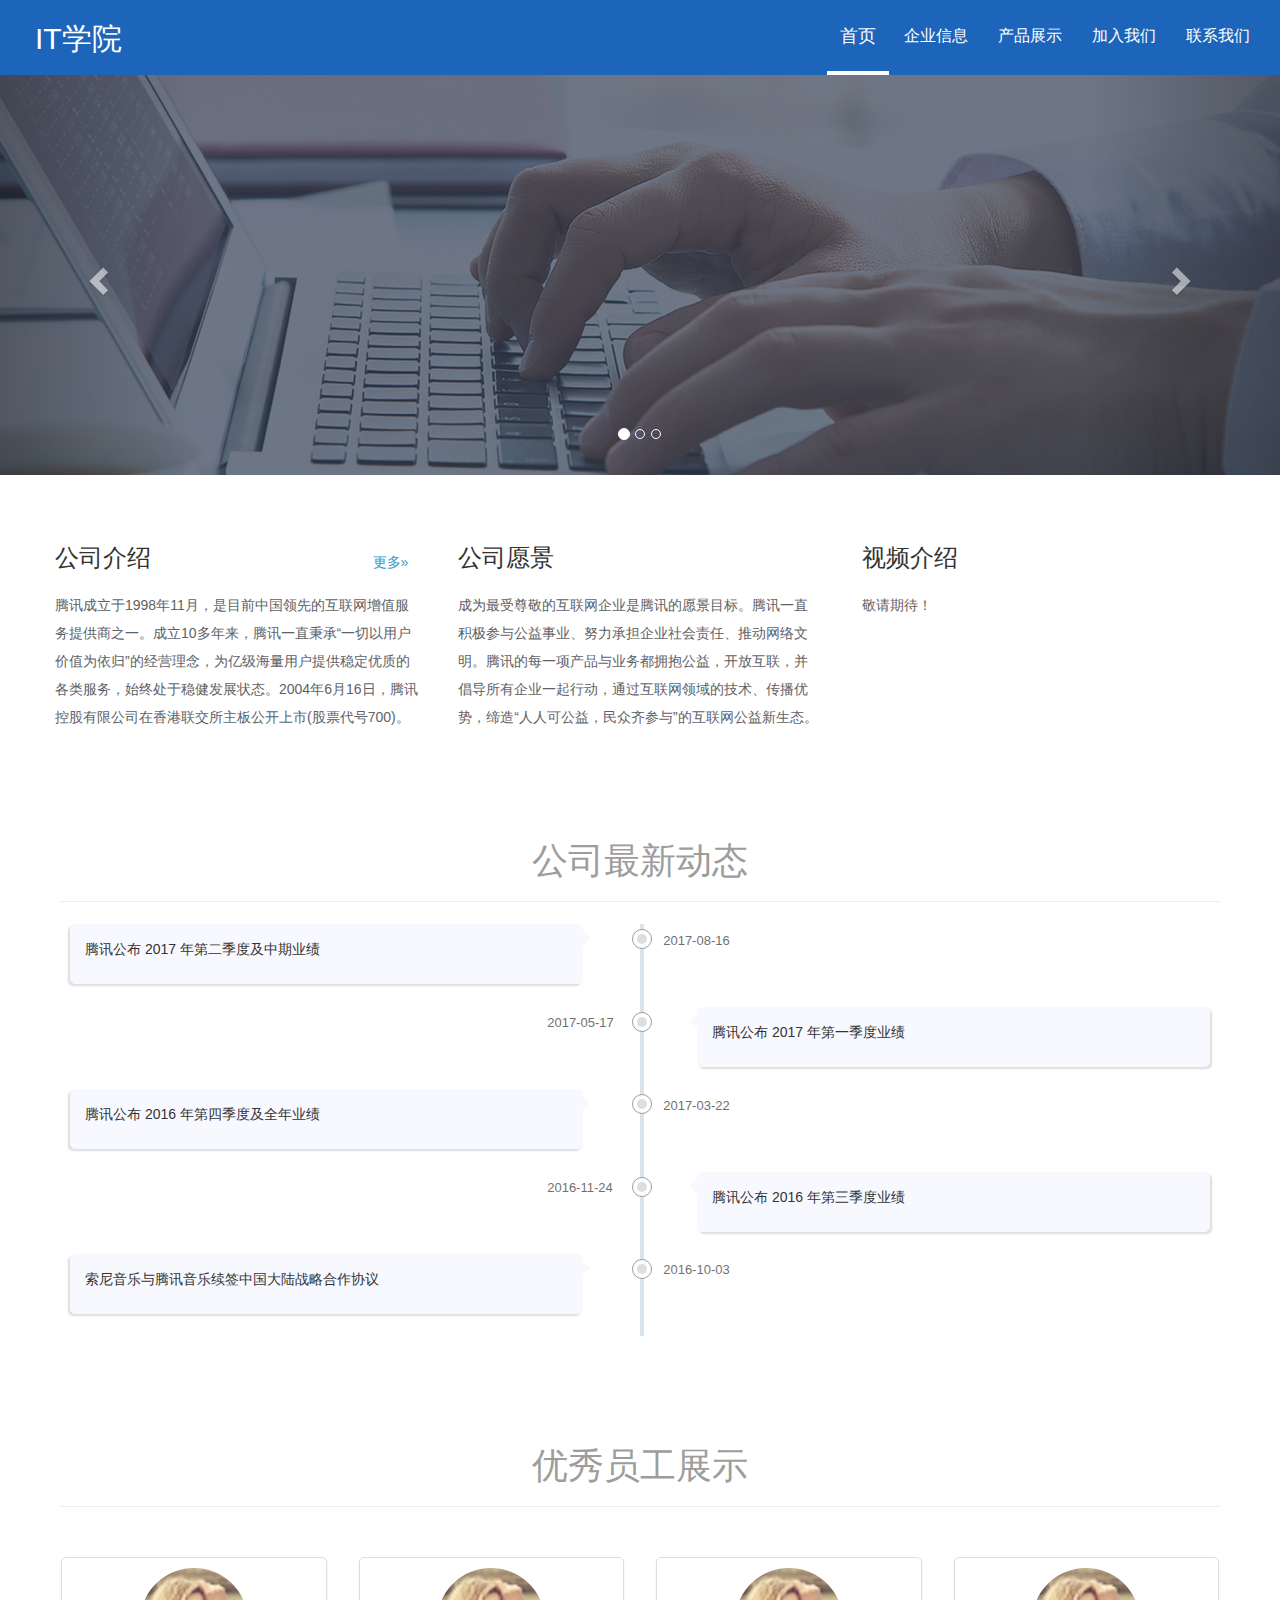
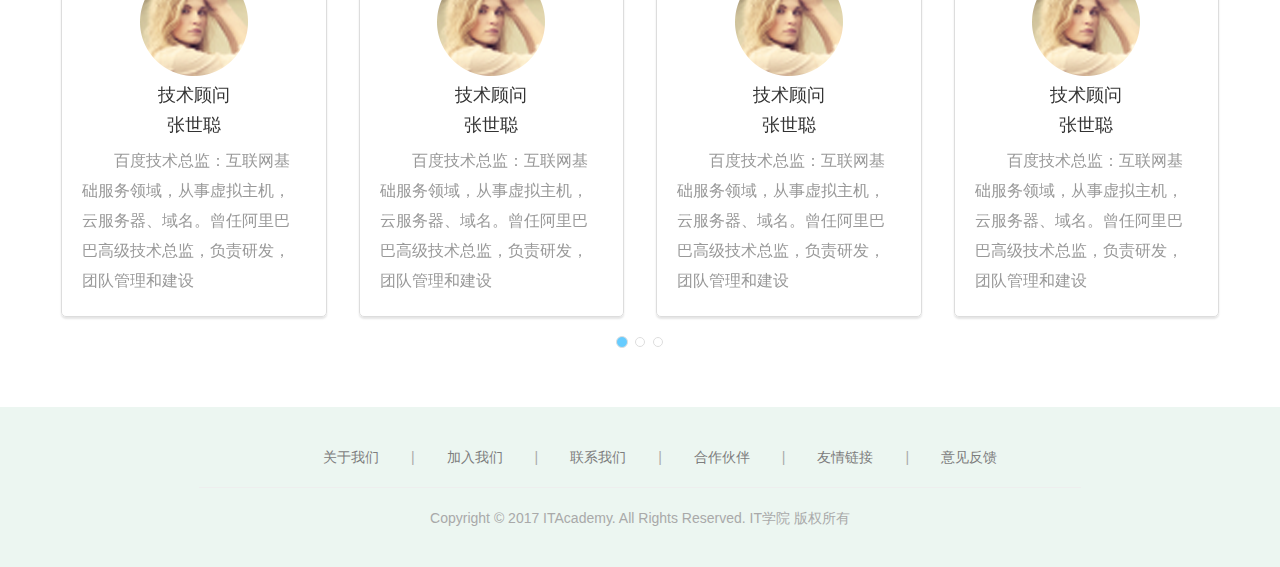
<file: index.html>
<!DOCTYPE html>
<html>

	<head>
		<meta charset="utf-8" />
		<title>Company Web</title>
		<link rel="shortcut icon" href="panda.ico" />
		<link rel="stylesheet" href="css/bootstrap.min.css" />
		<link rel="stylesheet" href="css/header.css" />
		<link rel="stylesheet" href="css/footer.css" />
		<link rel="stylesheet" href="css/home.css" />
	</head>

	<body>
		<header>
			<nav class="navbar navbar-inverse">
				<div class="navbar-header">
					<a class="navbar-brand " href="index.html">IT学院</a>
				</div>
				<div id="my-navbar-collapse" class="collapse navbar-collapse pull-right">
					<ul class="nav navbar-nav">
						<li class="active">
							<a href="index.html">首页</a>
						</li>
						<li>
							<a href="aboutus.html">企业信息</a>
						</li>
						<li>
							<a href="#">产品展示</a>
						</li>
						<li>
							<a href="join.html">加入我们</a>
						</li>
						<li>
							<a href="contact.html">联系我们</a>
						</li>
					</ul>
				</div>
			</nav>
		</header>
		<div id="container">
			<div id="myCarousel" class="carousel slide" data-ride="carousel">
				<ol class="carousel-indicators">
					<li data-target="#myCarousel" data-slide-to="0" class="active"></li>
					<li data-target="#myCarousel" data-slide-to="1"></li>
					<li data-target="#myCarousel" data-slide-to="2"></li>
				</ol>
				<div class="carousel-inner">
					<div class="item active">
						<img src="img/carousel1.jpg" alt="First" />
					</div>
					<div class=item>
						<img src="img/carousel2.jpg" alt="Second" />
					</div>
					<div class="item">
						<img src="img/carousel3.jpg" alt="Third" />
					</div>
				</div>
				<a class="carousel-control left" href="#myCarousel" data-slide="prev">
					<span class="glyphicon glyphicon-chevron-left" aria-hidden="true"></span>
				</a>
				<a class="carousel-control right" href="#myCarousel" data-slide="next">
					<span class="glyphicon glyphicon-chevron-right" aria-hidden="true"></span>
				</a>
			</div>
			<div id="introduce">
				<div class="row">
					<div class="col-md-4">
						<h3>公司介绍<a href="aboutus.html">更多&raquo;</a></h3>
						<p>腾讯成立于1998年11月，是目前中国领先的互联网增值服务提供商之一。成立10多年来，腾讯一直秉承“一切以用户价值为依归”的经营理念，为亿级海量用户提供稳定优质的各类服务，始终处于稳健发展状态。2004年6月16日，腾讯控股有限公司在香港联交所主板公开上市(股票代号700)。</p>
					</div>
					<div class="col-md-4">
						<h3>公司愿景</h3>
						<p>成为最受尊敬的互联网企业是腾讯的愿景目标。腾讯一直积极参与公益事业、努力承担企业社会责任、推动网络文明。腾讯的每一项产品与业务都拥抱公益，开放互联，并倡导所有企业一起行动，通过互联网领域的技术、传播优势，缔造“人人可公益，民众齐参与”的互联网公益新生态。</p>
					</div>
					<div class="col-md-4">
						<h3>视频介绍</h3>
						<p>敬请期待！</p>
					</div>
				</div>
				<br />
			</div>
			<div id="company-view">
				<h1>公司最新动态</h1>
				<hr />
				<section id="view-box">
					<div class="timeline-block">
						<div class="circle-box">
							<div class="inner-circle"></div>
						</div>
						<span class="timeline-date">2017-08-16</span>
						<div class="timeline-content">
							<p>腾讯公布 2017 年第二季度及中期业绩</p>
						</div>
					</div>
					<div class="timeline-block">
						<div class="circle-box">
							<div class="inner-circle"></div>
						</div>
						<span class="timeline-date">2017-05-17</span>
						<div class="timeline-content">
							<p>腾讯公布 2017 年第一季度业绩</p>
						</div>
					</div>
					<div class="timeline-block">
						<div class="circle-box">
							<div class="inner-circle"></div>
						</div>
						<span class="timeline-date">2017-03-22</span>
						<div class="timeline-content">
							<p>腾讯公布 2016 年第四季度及全年业绩</p>
						</div>
					</div>
					<div class="timeline-block">
						<div class="circle-box">
							<div class="inner-circle"></div>
						</div>
						<span class="timeline-date">2016-11-24</span>
						<div class="timeline-content">
							<p>腾讯公布 2016 年第三季度业绩</p>
						</div>
					</div>
					<div class="timeline-block">
						<div class="circle-box">
							<div class="inner-circle"></div>
						</div>
						<span class="timeline-date">2016-10-03</span>
						<div class="timeline-content">
							<p>索尼音乐与腾讯音乐续签中国大陆战略合作协议</p>
						</div>
					</div>
				</section>
			</div><br />
			<div id="employee-show">
				<div class="row">
					<div class="col-md-12">
						<h1>优秀员工展示</h1>
						<hr />
					</div>
					<div id="employee" class="carousel slide" data-ride="carousel">
						<ol class="carousel-indicators">
							<li data-target="#employee" data-slide-to="0" class="active"></li>
							<li data-target="#employee" data-slide-to="1"></li>
							<li data-target="#employee" data-slide-to="2"></li>
						</ol>
						<div class="carousel-inner">
							<div class="item active">
								<div class="col-xs-3">
									<div>
										<img src="img/employee.jpg" />
										<h5>技术顾问</h5>
										<h5>张世聪</h5>
										<p>百度技术总监：互联网基础服务领域，从事虚拟主机，云服务器、域名。曾任阿里巴巴高级技术总监，负责研发，团队管理和建设</p>
									</div>
								</div>
								<div class="col-xs-3">
									<div>
										<img src="img/employee.jpg" />
										<h5>技术顾问</h5>
										<h5>张世聪</h5>
										<p>百度技术总监：互联网基础服务领域，从事虚拟主机，云服务器、域名。曾任阿里巴巴高级技术总监，负责研发，团队管理和建设</p>
									</div>
								</div>
								<div class="col-xs-3">
									<div>
										<img src="img/employee.jpg" />
										<h5>技术顾问</h5>
										<h5>张世聪</h5>
										<p>百度技术总监：互联网基础服务领域，从事虚拟主机，云服务器、域名。曾任阿里巴巴高级技术总监，负责研发，团队管理和建设</p>
									</div>
								</div>
								<div class="col-xs-3">
									<div>
										<img src="img/employee.jpg" />
										<h5>技术顾问</h5>
										<h5>张世聪</h5>
										<p>百度技术总监：互联网基础服务领域，从事虚拟主机，云服务器、域名。曾任阿里巴巴高级技术总监，负责研发，团队管理和建设</p>
									</div>
								</div>
							</div>
							<div class="item">
								<div class="col-xs-3">
									<div>
										<img src="img/employee.jpg" />
										<h5>技术顾问</h5>
										<h5>张世聪</h5>
										<p>百度技术总监：互联网基础服务领域，从事虚拟主机，云服务器、域名。曾任阿里巴巴高级技术总监，负责研发，团队管理和建设</p>
									</div>
								</div>
								<div class="col-xs-3">
									<div>
										<img src="img/employee.jpg" />
										<h5>技术顾问</h5>
										<h5>张世聪</h5>
										<p>百度技术总监：互联网基础服务领域，从事虚拟主机，云服务器、域名。曾任阿里巴巴高级技术总监，负责研发，团队管理和建设</p>
									</div>
								</div>
								<div class="col-xs-3">
									<div>
										<img src="img/employee.jpg" />
										<h5>技术顾问</h5>
										<h5>张世聪</h5>
										<p>百度技术总监：互联网基础服务领域，从事虚拟主机，云服务器、域名。曾任阿里巴巴高级技术总监，负责研发，团队管理和建设</p>
									</div>
								</div>
								<div class="col-xs-3">
									<div>
										<img src="img/employee.jpg" />
										<h5>技术顾问</h5>
										<h5>张世聪</h5>
										<p>百度技术总监：互联网基础服务领域，从事虚拟主机，云服务器、域名。曾任阿里巴巴高级技术总监，负责研发，团队管理和建设</p>
									</div>
								</div>
							</div>
							<div class="item">
								<div class="col-xs-3">
									<div>
										<img src="img/employee.jpg" />
										<h5>技术顾问</h5>
										<h5>张世聪</h5>
										<p>百度技术总监：互联网基础服务领域，从事虚拟主机，云服务器、域名。曾任阿里巴巴高级技术总监，负责研发，团队管理和建设</p>
									</div>
								</div>
								<div class="col-xs-3">
									<div>
										<img src="img/employee.jpg" />
										<h5>技术顾问</h5>
										<h5>张世聪</h5>
										<p>百度技术总监：互联网基础服务领域，从事虚拟主机，云服务器、域名。曾任阿里巴巴高级技术总监，负责研发，团队管理和建设</p>
									</div>
								</div>
								<div class="col-xs-3">
									<div>
										<img src="img/employee.jpg" />
										<h5>技术顾问</h5>
										<h5>张世聪</h5>
										<p>百度技术总监：互联网基础服务领域，从事虚拟主机，云服务器、域名。曾任阿里巴巴高级技术总监，负责研发，团队管理和建设</p>
									</div>
								</div>
								<div class="col-xs-3">
									<div>
										<img src="img/employee.jpg" />
										<h5>技术顾问</h5>
										<h5>张世聪</h5>
										<p>百度技术总监：互联网基础服务领域，从事虚拟主机，云服务器、域名。曾任阿里巴巴高级技术总监，负责研发，团队管理和建设</p>
									</div>
								</div>
							</div>
						</div>
					</div>
				</div>

			</div>
		</div>

		<footer>
			<ul>
				<li>
					<a href="aboutus.html">关于我们</a>
				</li><span>|</span>
				<li>
					<a href="join.html">加入我们</a>
				</li><span>|</span>
				<li>
					<a href="contact.html">联系我们</a>
				</li><span>|</span>
				<li>
					<a href="friendlink.html">合作伙伴</a>
				</li><span>|</span>
				<li>
					<a href="friendlink.html#card-list">友情链接</a>
				</li><span>|</span>
				<li>
					<a href="feedback.html">意见反馈</a>
				</li>
			</ul>
			<hr />
			<p>Copyright &copy; 2017 ITAcademy. All Rights Reserved. IT学院 版权所有</p>
		</footer>

		<script src="js/jquery-3.2.1.min.js"></script>
		<script type="text/javascript" src="js/bootstrap.min.js"></script>
	</body>

</html>
</file>
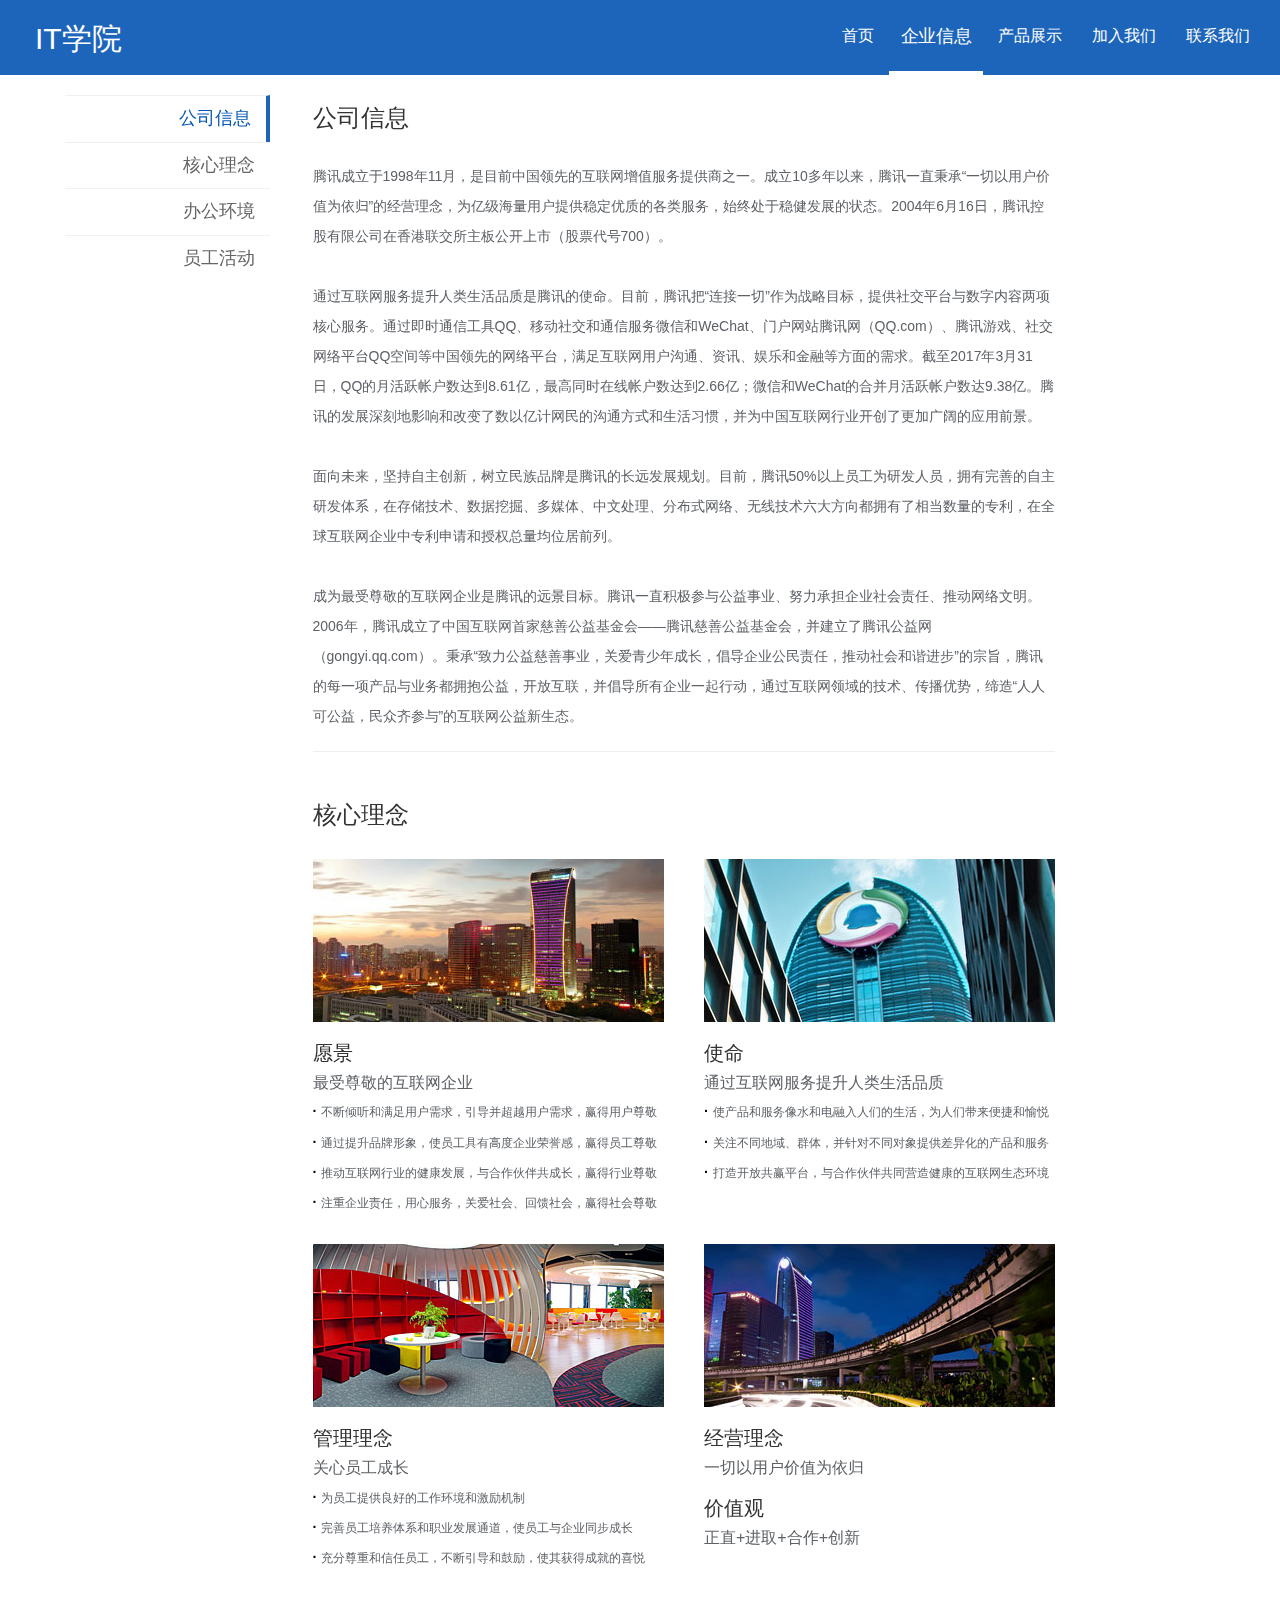
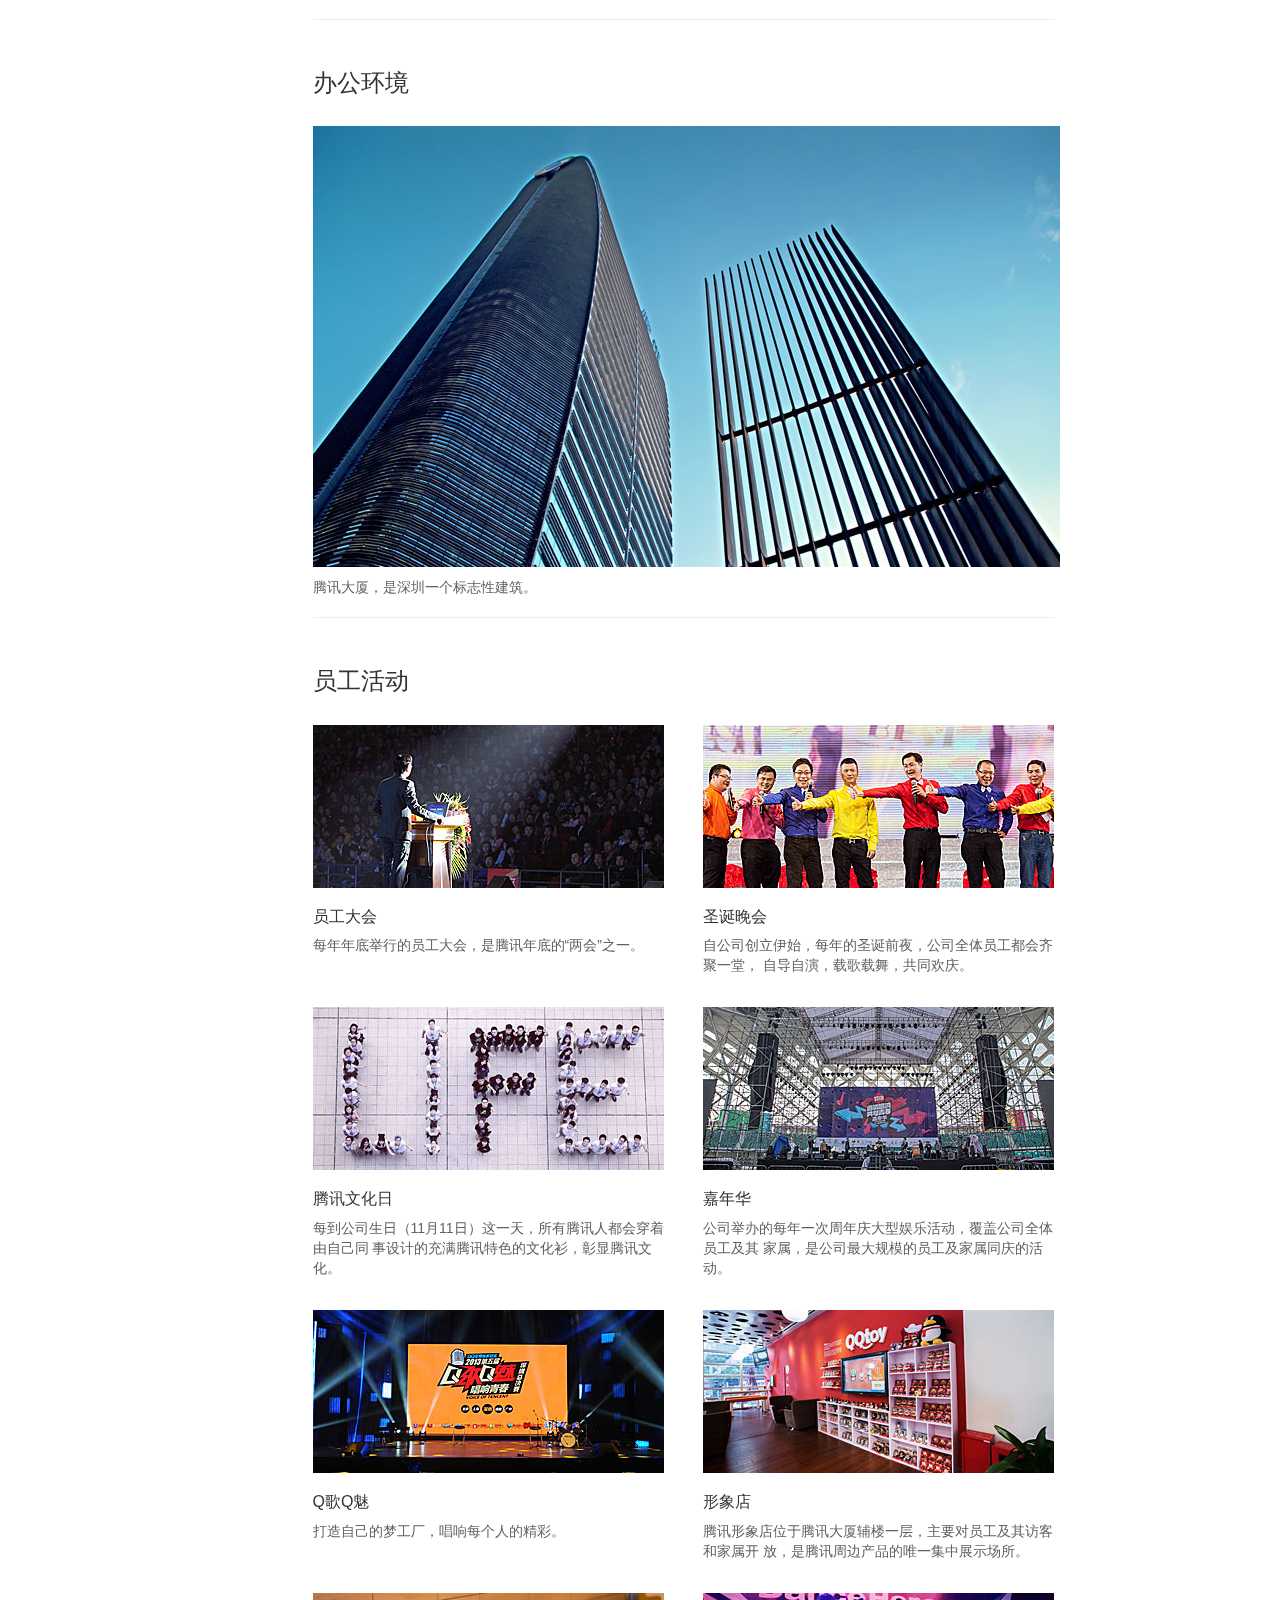
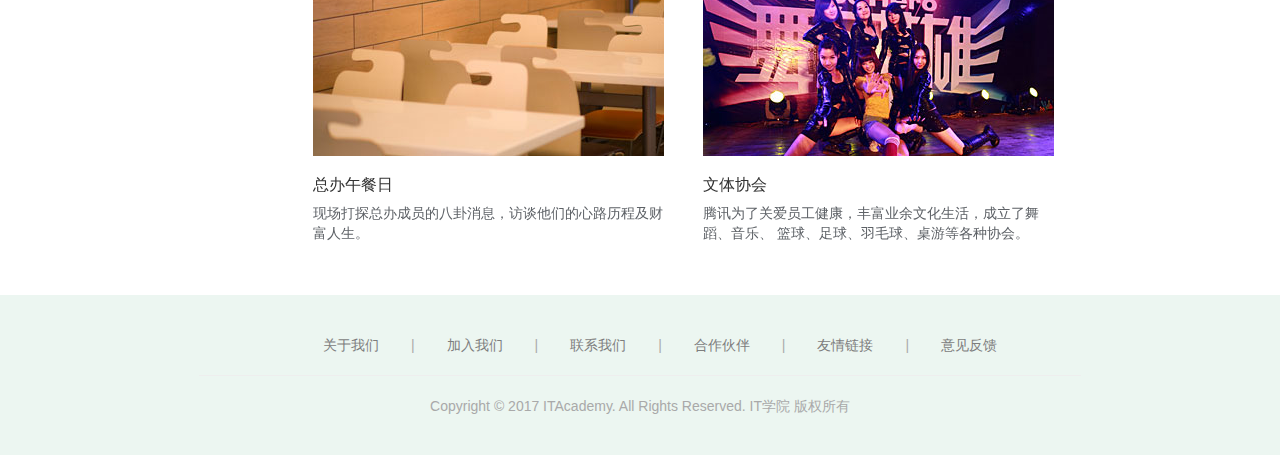
<file: aboutus.html>
<!DOCTYPE html>
<html>

	<head>
		<meta charset="UTF-8">
		<title>关于公司</title>
		<link rel="shortcut icon" href="panda.ico" />
		<link rel="stylesheet" href="css/bootstrap.min.css" />
		<link rel="stylesheet" href="css/header.css" />
		<link rel="stylesheet" href="css/footer.css" />
		<link rel="stylesheet" href="css/aboutus.css" />

	</head>

	<body data-spy="scroll" data-target="#myScrollspy" data-offset="180">
		<header>
			<nav class="navbar navbar-inverse">
				<div class="navbar-header">
					<a class="navbar-brand " href="index.html">IT学院</a>
				</div>
				<div id="my-navbar-collapse" class="collapse navbar-collapse pull-right">
					<ul class="nav navbar-nav">
						<li>
							<a href="index.html">首页</a>
						</li>
						<li class="active">
							<a href="aboutus.html">企业信息</a>
						</li>
						<li>
							<a href="#">产品展示</a>
						</li>
						<li>
							<a href="join.html">加入我们</a>
						</li>
						<li>
							<a href="contact.html">联系我们</a>
						</li>
					</ul>
				</div>
			</nav>
		</header>

		<div id="container">
			<div class="row">
				<nav class="col-xs-3" id="myScrollspy">
					<ul class="nav">
						<li class="active">
							<a href="#section1">公司信息</a>
						</li>
						<li>
							<a href="#section2">核心理念</a>
						</li>
						<li>
							<a href="#section3">办公环境</a>
						</li>
						<li>
							<a href="#section4">员工活动</a>
						</li>
					</ul>
				</nav>
				<div class="col-xs-9 pull-right">
					<div id="section1">
						<h3>公司信息</h3>
						<p class="txt">
							腾讯成立于1998年11月，是目前中国领先的互联网增值服务提供商之一。成立10多年以来，腾讯一直秉承“一切以用户价值为依归”的经营理念，为亿级海量用户提供稳定优质的各类服务，始终处于稳健发展的状态。2004年6月16日，腾讯控股有限公司在香港联交所主板公开上市（股票代号700）。
						</p>
						<br />
						<p class="txt">
							通过互联网服务提升人类生活品质是腾讯的使命。目前，腾讯把“连接一切”作为战略目标，提供社交平台与数字内容两项核心服务。通过即时通信工具QQ、移动社交和通信服务微信和WeChat、门户网站腾讯网（QQ.com）、腾讯游戏、社交网络平台QQ空间等中国领先的网络平台，满足互联网用户沟通、资讯、娱乐和金融等方面的需求。截至2017年3月31日，QQ的月活跃帐户数达到8.61亿，最高同时在线帐户数达到2.66亿；微信和WeChat的合并月活跃帐户数达9.38亿。腾讯的发展深刻地影响和改变了数以亿计网民的沟通方式和生活习惯，并为中国互联网行业开创了更加广阔的应用前景。
						</p>
						<br />
						<p class="txt">
							面向未来，坚持自主创新，树立民族品牌是腾讯的长远发展规划。目前，腾讯50%以上员工为研发人员，拥有完善的自主研发体系，在存储技术、数据挖掘、多媒体、中文处理、分布式网络、无线技术六大方向都拥有了相当数量的专利，在全球互联网企业中专利申请和授权总量均位居前列。
						</p>
						<br />
						<p class="txt">
							成为最受尊敬的互联网企业是腾讯的远景目标。腾讯一直积极参与公益事业、努力承担企业社会责任、推动网络文明。2006年，腾讯成立了中国互联网首家慈善公益基金会——腾讯慈善公益基金会，并建立了腾讯公益网（gongyi.qq.com）。秉承“致力公益慈善事业，关爱青少年成长，倡导企业公民责任，推动社会和谐进步”的宗旨，腾讯的每一项产品与业务都拥抱公益，开放互联，并倡导所有企业一起行动，通过互联网领域的技术、传播优势，缔造“人人可公益，民众齐参与”的互联网公益新生态。
						</p>
						<hr />
						<br />
					</div>

					<div id="section2">
						<h3>核心理念</h3>
						<div class="box_row">
							<div class="idea_item idea_vision">
								<img class="idea_img" src="img/idea_1.jpg" alt="愿景">
								<h3 class="idea_tit">愿景</h3>
								<h4 class="idea_subtit">最受尊敬的互联网企业</h4>
								<p class="idea_txt"><span class="dot">·</span>不断倾听和满足用户需求，引导并超越用户需求，赢得用户尊敬</p>
								<p class="idea_txt"><span class="dot">·</span>通过提升品牌形象，使员工具有高度企业荣誉感，赢得员工尊敬</p>
								<p class="idea_txt"><span class="dot">·</span>推动互联网行业的健康发展，与合作伙伴共成长，赢得行业尊敬</p>
								<p class="idea_txt"><span class="dot">·</span>注重企业责任，用心服务，关爱社会、回馈社会，赢得社会尊敬</p>
							</div>
							<div class="idea_item idea_mission">
								<img class="idea_img" src="img/idea_2.jpg" alt="使命">
								<h3 class="idea_tit">使命</h3>
								<h4 class="idea_subtit">通过互联网服务提升人类生活品质</h4>
								<p class="idea_txt"><span class="dot">·</span>使产品和服务像水和电融入人们的生活，为人们带来便捷和愉悦</p>
								<p class="idea_txt"><span class="dot">·</span>关注不同地域、群体，并针对不同对象提供差异化的产品和服务</p>
								<p class="idea_txt"><span class="dot">·</span>打造开放共赢平台，与合作伙伴共同营造健康的互联网生态环境</p>
							</div>
						</div>
						<div class="box_row last">
							<div class="idea_item idea_manage">
								<img class="idea_img" src="img/idea_3.jpg" alt="管理理念">
								<h3 class="idea_tit">管理理念</h3>
								<h4 class="idea_subtit">关心员工成长</h4>
								<p class="idea_txt"><span class="dot">·</span>为员工提供良好的工作环境和激励机制</p>
								<p class="idea_txt"><span class="dot">·</span>完善员工培养体系和职业发展通道，使员工与企业同步成长</p>
								<p class="idea_txt"><span class="dot">·</span>充分尊重和信任员工，不断引导和鼓励，使其获得成就的喜悦</p>
							</div>
							<div class="idea_item idea_value">
								<img class="idea_img" src="img/idea_4.jpg" alt="经营理念">
								<h3 class="idea_tit">经营理念</h3>
								<h4 class="idea_subtit">一切以用户价值为依归</h4>
								<h3 class="idea_tit">价值观</h3>
								<h4 class="idea_subtit">正直+进取+合作+创新</h4>
							</div>
						</div>
						<hr />
						<br />
					</div>

					<div id="section3">
						<h3>办公环境</h3>
						<img src="img/env.jpg" alt="办公大楼" /><br />
						<p>腾讯大厦，是深圳一个标志性建筑。</p>
						<hr />
						<br />
					</div>

					<div id="section4">
						<h3>员工活动</h3>
						<div class="box_row">
							<div class="act_item act_staffmetting">
								<img class="act_img" src="img/act_1.jpg" alt="员工大会">
								<h3 class="act_tit">员工大会</h3>
								<p class="act_txt">每年年底举行的员工大会，是腾讯年底的“两会”之一。</p>
							</div>
							<div class="act_item act_chrism">
								<img class="act_img" src="img/act_2.jpg" alt="圣诞晚会">
								<h3 class="act_tit">圣诞晚会</h3>
								<p class="act_txt">自公司创立伊始，每年的圣诞前夜，公司全体员工都会齐聚一堂， 自导自演，载歌载舞，共同欢庆。
								</p>
							</div>
						</div>
						<div class="box_row">
							<div class="act_item act_cult">
								<img class="act_img" src="img/act_3.jpg" alt="腾讯文化日">
								<h3 class="act_tit">腾讯文化日</h3>
								<p class="act_txt">每到公司生日（11月11日）这一天，所有腾讯人都会穿着由自己同 事设计的充满腾讯特色的文化衫，彰显腾讯文化。
								</p>
							</div>
							<div class="act_item act_carnival">
								<img class="act_img" src="img/act_4.jpg" alt="嘉年华">
								<h3 class="act_tit">嘉年华</h3>
								<p class="act_txt">公司举办的每年一次周年庆大型娱乐活动，覆盖公司全体员工及其 家属，是公司最大规模的员工及家属同庆的活动。
								</p>
							</div>
						</div>
						<div class="box_row">
							<div class="act_item act_QGQM">
								<img class="act_img" src="img/act_5.jpg" alt="Q歌Q魅">
								<h3 class="act_tit">Q歌Q魅</h3>
								<p class="act_txt">打造自己的梦工厂，唱响每个人的精彩。</p>
							</div>
							<div class="act_item act_image">
								<img class="act_img" src="img/act_6.jpg" alt="形象店">
								<h3 class="act_tit">形象店</h3>
								<p class="act_txt">腾讯形象店位于腾讯大厦辅楼一层，主要对员工及其访客和家属开 放，是腾讯周边产品的唯一集中展示场所。
								</p>
							</div>
						</div>
						<div class="box_row">
							<div class="act_item act_lunch">
								<img class="act_img" src="img/act_7.jpg" alt="总办午餐日">
								<h3 class="act_tit">总办午餐日</h3>
								<p class="act_txt">现场打探总办成员的八卦消息，访谈他们的心路历程及财富人生。</p>
							</div>
							<div class="act_item act_association">
								<img class="act_img" src="img/act_8.jpg" alt="文体协会">
								<h3 class="act_tit">文体协会</h3>
								<p class="act_txt">腾讯为了关爱员工健康，丰富业余文化生活，成立了舞蹈、音乐、 篮球、足球、羽毛球、桌游等各种协会。
								</p>
							</div>
						</div>
						<br />
					</div>

				</div>
			</div>
		</div>

		<footer>
			<ul>
				<li>
					<a href="#">关于我们</a>
				</li><span>|</span>
				<li>
					<a href="join.html">加入我们</a>
				</li><span>|</span>
				<li>
					<a href="contact.html">联系我们</a>
				</li><span>|</span>
				<li>
					<a href="friendlink.html">合作伙伴</a>
				</li><span>|</span>
				<li>
					<a href="friendlink.html#card-list">友情链接</a>
				</li><span>|</span>
				<li>
					<a href="feedback.html">意见反馈</a>
				</li>
			</ul>
			<hr />
			<p>Copyright &copy; 2017 ITAcademy. All Rights Reserved. IT学院 版权所有</p>
		</footer>

		<script src="js/jquery-3.2.1.min.js"></script>
		<script type="text/javascript" src="js/bootstrap.min.js"></script>
		<script>
			$('#container ul li a[href^="#"]').click(function(e) {
				$('html, body').animate({
					scrollTop: $(this.hash).offset().top - 100
				}, 200);
			});
		</script>
	</body>
</html>
</file>
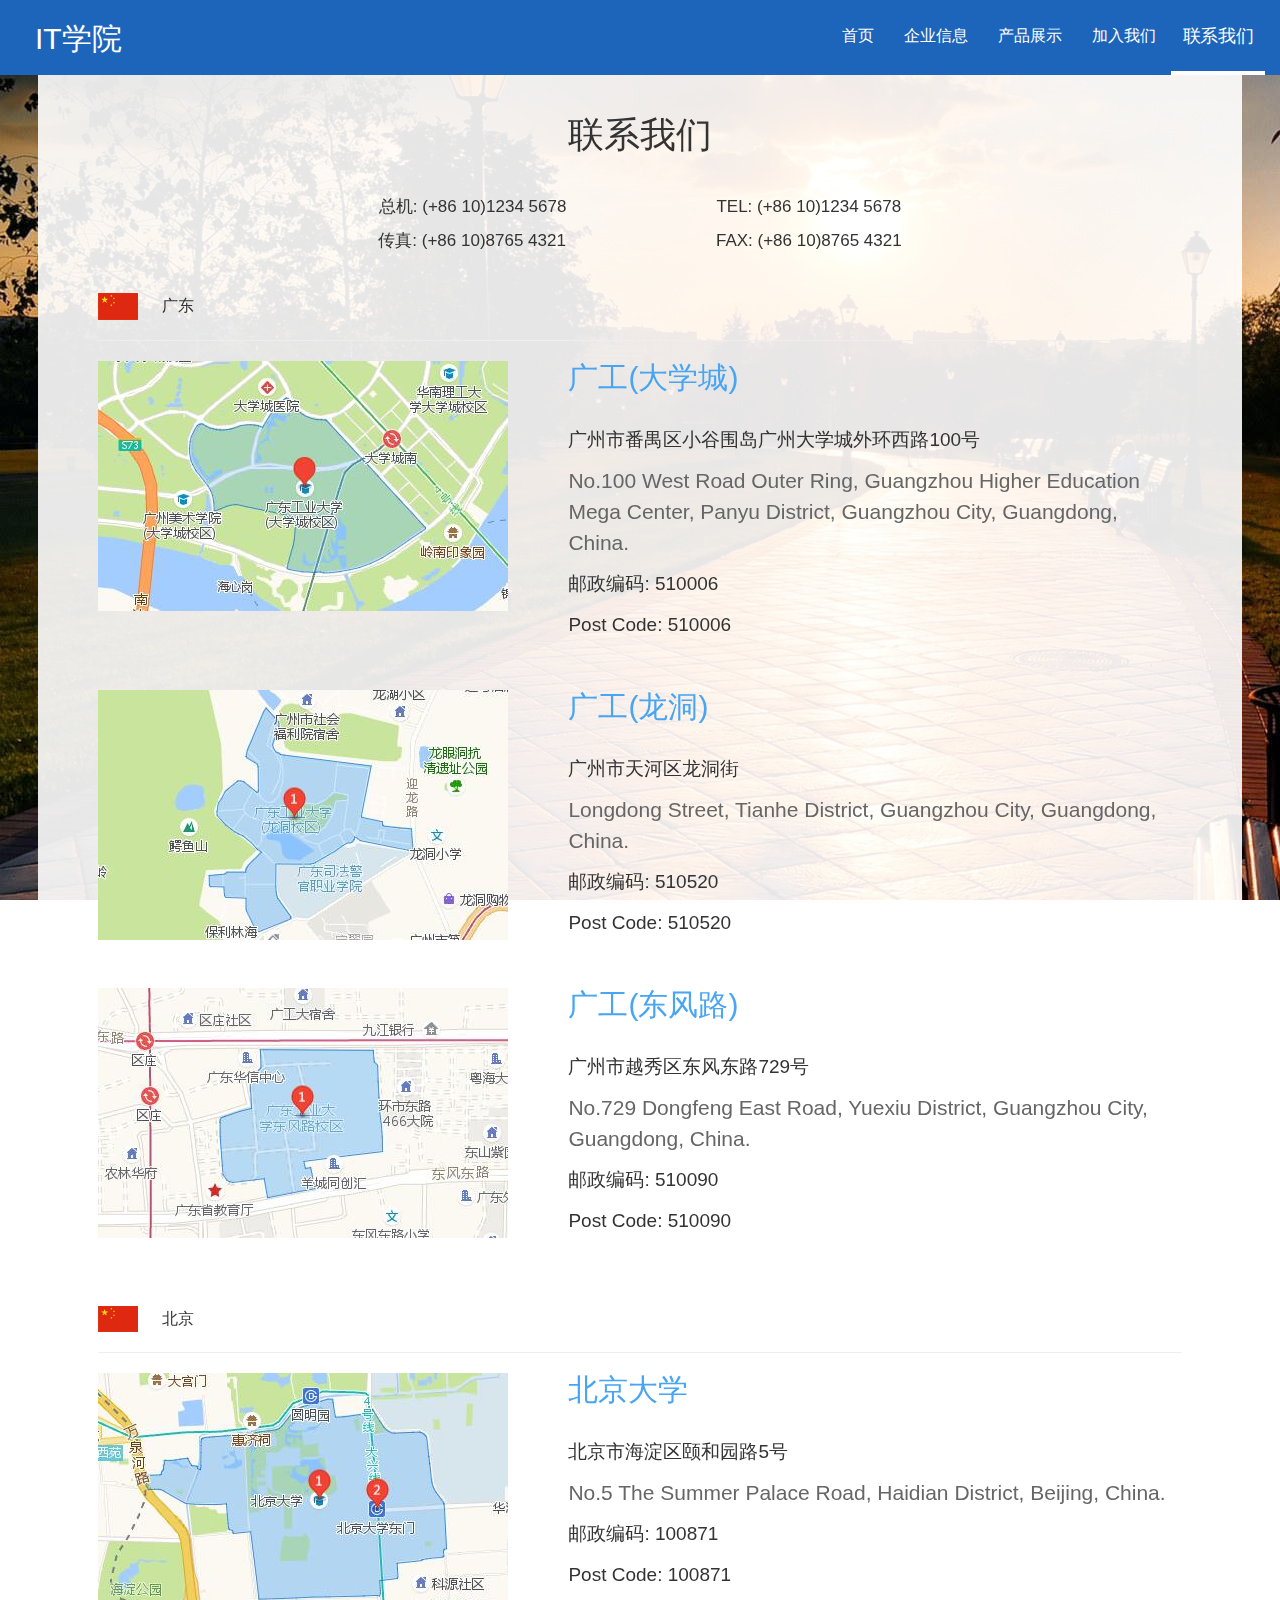
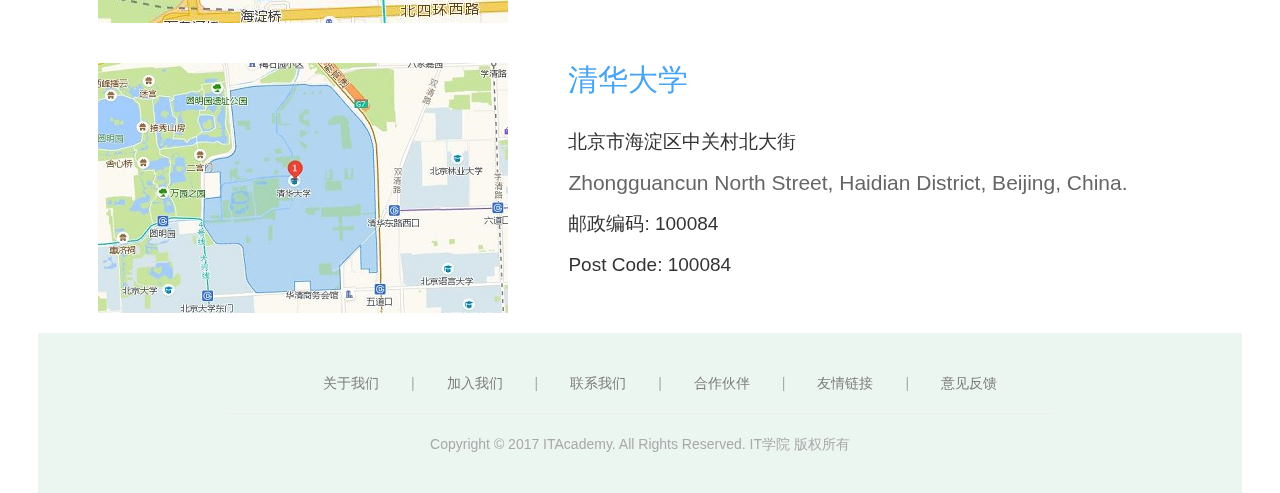
<file: contact.html>
<!DOCTYPE html>
<html>

	<head>
		<meta charset="UTF-8">
		<title>联系我们</title>
		<link rel="shortcut icon" href="panda.ico" />
		<link rel="stylesheet" href="css/bootstrap.min.css" />
		<link rel="stylesheet" href="css/header.css" />
		<link rel="stylesheet" href="css/footer.css" />
		<link rel="stylesheet" href="css/contact.css" />
	</head>

	<body>
		<header>
			<nav class="navbar navbar-inverse">
				<div class="navbar-header">
					<a class="navbar-brand " href="index.html">IT学院</a>
				</div>
				<div id="my-navbar-collapse" class="collapse navbar-collapse pull-right">
					<ul class="nav navbar-nav">
						<li>
							<a href="index.html">首页</a>
						</li>
						<li>
							<a href="aboutus.html">企业信息</a>
						</li>
						<li>
							<a href="#">产品展示</a>
						</li>
						<li>
							<a href="join.html">加入我们</a>
						</li>
						<li class="active">
							<a href="contact.html">联系我们</a>
						</li>
					</ul>
				</div>

			</nav>
		</header>

		<div id="container">
			<div id="background"></div>
			<div id="paper"></div>
			<div id="contain">
				<h1>联系我们</h1>
				<p class="cont">总机: (+86 10)1234 5678<span class="space"></span>TEL: (+86 10)1234 5678</p>
				<p class="cont">传真: (+86 10)8765 4321<span class="space"></span>FAX: (+86 10)8765 4321</p>
				<div class="guangdong">
					<p><img src="img/flag.jpg" id="flag">广东</p>
					<hr />
					<div class="part">
						<img src="img/广工1.jpg" />
						<h2>广工(大学城)</h1>
						<p>广州市番禺区小谷围岛广州大学城外环西路100号</p>
						<p>No.100 West Road Outer Ring, Guangzhou Higher Education Mega Center, Panyu District, Guangzhou City, Guangdong, China.</p>
						<p>邮政编码: 510006</p>
						<p>Post Code: 510006</p>
						<div style="clear: both;"></div>
					</div><br />
					<div class="part">
						<img src="img/广工2.jpg" />
						<h2>广工(龙洞)</h1>
						<p>广州市天河区龙洞街</p>
						<p>Longdong Street, Tianhe District, Guangzhou City, Guangdong, China.</p>
						<p>邮政编码: 510520</p>
						<p>Post Code: 510520</p>
						<div style="clear: both;"></div>
					</div><br />
					<div class="part">
						<img src="img/广工3.jpg" />
						<h2>广工(东风路)</h1>
						<p>广州市越秀区东风东路729号</p>
						<p>No.729 Dongfeng East Road, Yuexiu District, Guangzhou City, Guangdong, China.</p>
						<p>邮政编码: 510090</p>
						<p>Post Code: 510090</p>
						<div style="clear: both;"></div>
					</div><br />					
				</div>
				<div class="beijing">
					<p><img src="img/flag.jpg" id="flag">北京</p>
					<hr />
					<div class="part">
						<img src="img/北京1.jpg" />
						<h2>北京大学</h1>
						<p>北京市海淀区颐和园路5号</p>
						<p>No.5 The Summer Palace Road, Haidian District, Beijing, China.</p>
						<p>邮政编码: 100871</p>
						<p>Post Code: 100871</p>
						<div style="clear: both;"></div>
					</div><br />
					<div class="part">
						<img src="img/北京2.jpg" />
						<h2>清华大学</h1>
						<p>北京市海淀区中关村北大街</p>
						<p>Zhongguancun North Street, Haidian District, Beijing, China.</p>
						<p>邮政编码: 100084</p>
						<p>Post Code: 100084</p>
						<div style="clear: both;"></div>
					</div><br />
				</div>
			</div>

		</div>

		<footer>
			<ul>
				<li>
					<a href="aboutus.html">关于我们</a>
				</li><span>|</span>
				<li>
					<a href="join.html">加入我们</a>
				</li><span>|</span>
				<li>
					<a href="contact.html">联系我们</a>
				</li><span>|</span>
				<li>
					<a href="friendlink.html">合作伙伴</a>
				</li><span>|</span>
				<li>
					<a href="friendlink.html#card-list">友情链接</a>
				</li><span>|</span>
				<li>
					<a href="feedback.html">意见反馈</a>
				</li>
			</ul>
			<hr />
			<p>Copyright &copy; 2017 ITAcademy. All Rights Reserved. IT学院 版权所有</p>
		</footer>

		<script src="js/jquery-3.2.1.min.js"></script>
		<script type="text/javascript" src="js/bootstrap.min.js"></script>
	</body>

</html>
</file>
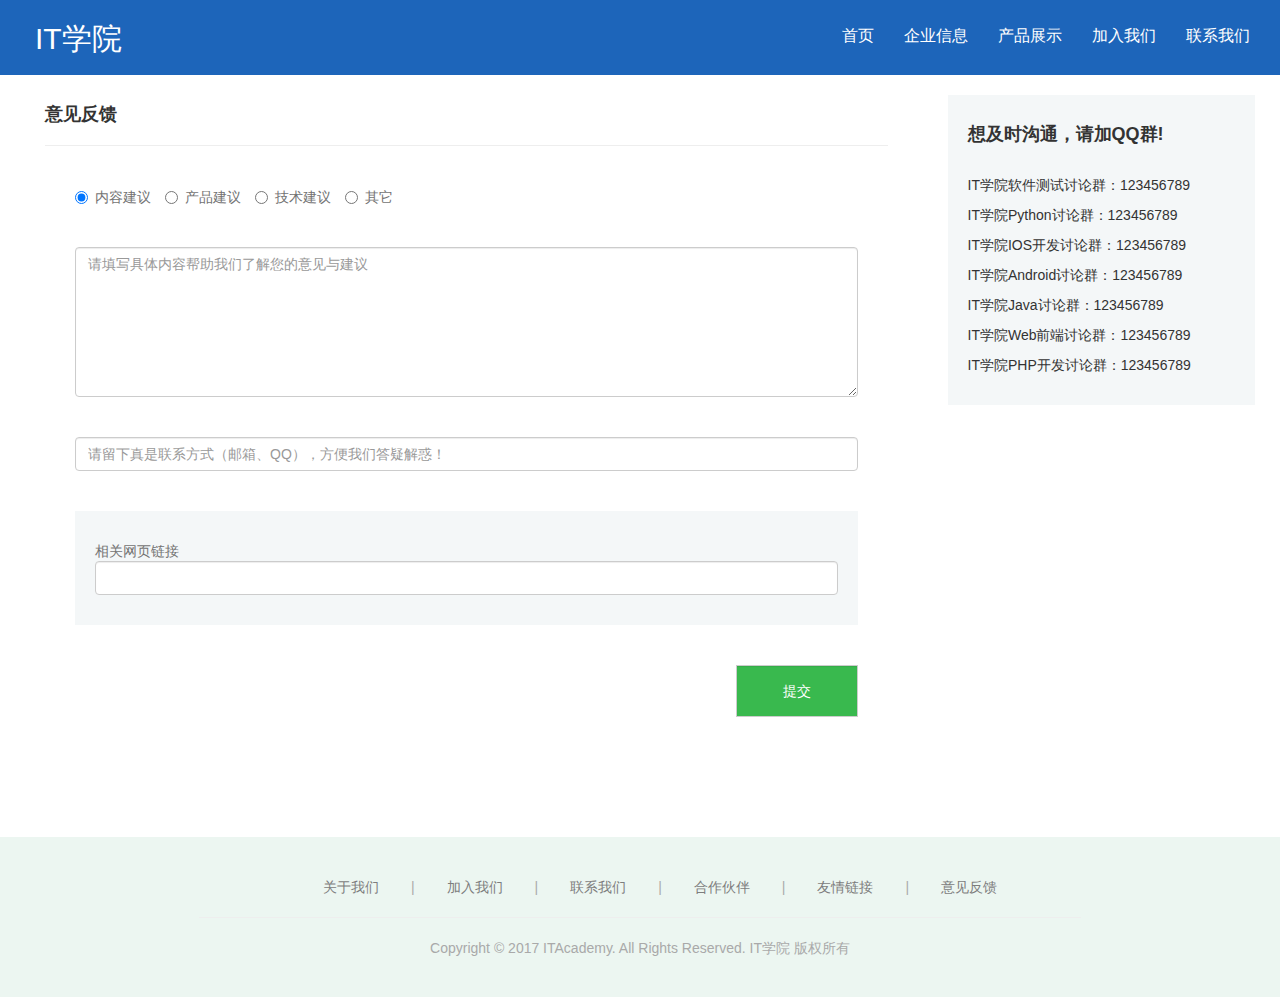
<file: feedback.html>
<!DOCTYPE html>
<html>

	<head>
		<meta charset="UTF-8">
		<title>意见反馈</title>
		<link rel="shortcut icon" href="panda.ico" />
		<link rel="stylesheet" href="css/bootstrap.min.css" />
		<link rel="stylesheet" href="css/header.css" />
		<link rel="stylesheet" href="css/footer.css" />
		<link rel="stylesheet" href="css/feedback.css" />
	</head>

	<body>
		<header>
			<nav class="navbar navbar-inverse">
				<div class="navbar-header">
					<a class="navbar-brand " href="index.html">IT学院</a>
				</div>
				<div id="my-navbar-collapse" class="collapse navbar-collapse pull-right">
					<ul class="nav navbar-nav">
						<li>
							<a href="index.html">首页</a>
						</li>
						<li>
							<a href="aboutus.html">企业信息</a>
						</li>
						<li>
							<a href="#">产品展示</a>
						</li>
						<li>
							<a href="join.html">加入我们</a>
						</li>
						<li>
							<a href="contact.html">联系我们</a>
						</li>
					</ul>
				</div>
			</nav>
		</header>

		<div id="container">
			<div class="row">
				<div class="col-xs-9">
					<h4>意见反馈</h4>
					<hr />
					<form method="post">
						<div class="form-group">
							<label class="radio-inline">
								<input type="radio" name="type" value="content-idea" checked/> 内容建议
							</label>
							<label class="radio-inline">
								<input type="radio" name="type" value="product-idea" /> 产品建议
							</label>
							<label class="radio-inline">
								<input type="radio" name="type" value="technology-idea" /> 技术建议
							</label>
							<label class="radio-inline">
								<input type="radio" name="type" value="else-idea" /> 其它
							</label>
						</div>
						<div class="form-group">
							<textarea class="form-control" placeholder="请填写具体内容帮助我们了解您的意见与建议" id="idea-content"></textarea>
						</div>
						<div class="form-group">
							<input class="form-control" type="text" placeholder="请留下真是联系方式（邮箱、QQ），方便我们答疑解惑！" />
						</div>
						<p class="form-group" id="correlative-link">
							相关网页链接
							<input class="form-control" type="text" name="correlative-link" />
						</p>
						<p class="form-group">
							<input class="form-control" type="submit" value="提交" />
						</p>
					</form>
				</div>
				<div class="col-xs-3">
					<h4>想及时沟通，请加QQ群!</h5>
					<p>IT学院软件测试讨论群：123456789</p>
					<p>IT学院Python讨论群：123456789</p>
					<p>IT学院IOS开发讨论群：123456789</p>
					<p>IT学院Android讨论群：123456789</p>
					<p>IT学院Java讨论群：123456789</p>
					<p>IT学院Web前端讨论群：123456789</p>
					<p>IT学院PHP开发讨论群：123456789</p>
				</div>
			</div>

		</div>

		<footer>
			<ul>
				<li>
					<a href="aboutus.html">关于我们</a>
				</li><span>|</span>
				<li>
					<a href="join.html">加入我们</a>
				</li><span>|</span>
				<li>
					<a href="contact.html">联系我们</a>
				</li><span>|</span>
				<li>
					<a href="friendlink.html">合作伙伴</a>
				</li><span>|</span>
				<li>
					<a href="friendlink.html#card-list">友情链接</a>
				</li><span>|</span>
				<li>
					<a href="feedback.html">意见反馈</a>
				</li>
			</ul>
			<hr />
			<p>Copyright &copy; 2017 ITAcademy. All Rights Reserved. IT学院 版权所有</p>
		</footer>

		<script src="js/jquery-3.2.1.min.js"></script>
		<script type="text/javascript" src="js/bootstrap.min.js"></script>
	</body>

</html>
</file>
<file: css/header.css>
header {
	position: fixed;
	top: 0;
	left: 0;
	width: 100%;
	z-index: 100;
}

.navbar{
	border-radius: 0;
}

.navbar-inverse {
	background: #1d65ba;
	border: none;
}

header .navbar-header {
	margin-left: 20px;
}

header .navbar-header .navbar-brand {
	font-size: 30px;
	margin-top: 14px;
	color: #FFFFFF;
}

header #my-navbar-collapse ul li {
	font-size: 16px;
	padding: 10px 0;
	text-align: center;
	margin: 0.5px 0;
	border-bottom: 4px solid transparent;
}

header #my-navbar-collapse li.active,
header #my-navbar-collapse li:hover {
	border-bottom: 4px solid #FFFFFF;
}

header #my-navbar-collapse li.active a,
header #my-navbar-collapse li:hover a{
	transform: scale(1.1);
}

header #my-navbar-collapse ul li a {
	color: #FFFFFF;
}

.navbar-inverse .navbar-nav .active a,
.navbar-inverse .navbar-nav .active a:focus,
.navbar-inverse .navbar-nav .active a:hover {
	background: transparent;
}

#container:before{
	content: "";
	display: block;
	width: 100%;
	height: 95px;
}
</file>
<file: css/footer.css>
footer {
	width: 100%;
	height: 160px;
	padding: 10px;
	text-align: center;
	background: #ecf6f1;
}

footer ul {
	list-style: none;
	width: 100%;
	font-size: 0;
	margin-top: 30px;
}

footer ul span {
	color: #AAAAAA;
	font-size: 14px;
}

footer ul li {
	display: inline-block;
	width: 120px;
	text-align: center;
	font-size: 14px;
}

footer ul li a {
	text-decoration: none;
	color: #7D7D7D;
}

footer ul li a:hover {
	text-decoration: none;
	color: #333333;
}

footer hr{
	width: 70%;
}

footer p {
	text-align: center;
	color: darkgray;
}
</file>
<file: css/home.css>
.carousel {
		margin-top: -20px;
	}
	
	#introduce {
		padding: 40px 25px;
	}
	
	#introduce * {
		box-sizing: border-box;
		padding: 10px;
		margin: 0;
	}
	
	#introduce h3 {
		color: #333333;
	}
	
	#introduce p {
		color: #5e6267;
		font-size: 14px;
		line-height: 28px;
	}
	
	#introduce a {
		font-size: 14px;
		color: #3399cc;
		float: right;
	}
	
	#introduce a:hover {
		text-decoration: none;
	}
	
	#employee-show {
		box-sizing: border-box;
		margin: 20px 0 40px 0;
		padding: 20px 60px 40px 60px;
	}
	
	#employee-show * {
		box-sizing: border-box;
	}
	
	#employee-show h1 {
		color: #9D9D9D;
	}
	
	#employee-show .carousel-indicators {
		bottom: -40px;
	}
	
	#employee-show .carousel-indicators li {
		border: 1px solid #DDDDDD;
	}
	
	#employee-show .carousel-indicators li.active {
		background-color: #66CCFF;
	}
	
	#employee-show .row div {
		text-align: center;
		font-size: 22px;
	}
	
	#employee-show .item .col-xs-3 {
		margin-top: 20px;
		padding: 10px 16px;
	}
	
	#employee-show .item .col-xs-3>div {
		padding: 10px 20px;
		border: 1px solid #DDDDDD;
		border-radius: 5px;
		box-shadow: 0 2px 2px #E5E5E5;
	}
	
	#employee-show .item .col-xs-3 h5 {
		font-size: 18px;
		margin: 10px 0;
	}
	
	#employee-show .item .col-xs-3 p {
		font-size: 16px;
		color: #999999;
		text-indent: 2em;
		text-align: left;
		line-height: 30px;
	}
	
	#company-view {
		padding: 0 60px;
	}
	
	#company-view h1 {
		text-align: center;
		color: #9D9D9D;
	}
	
	#view-box,
	#view-box *,
	#view-box *:before,
	#view-box *:after {
		box-sizing: border-box;
	}
	
	#view-box {
		position: relative;
		padding: 0 10px;
		margin-bottom: 30px;
	}
	
	#view-box::after {
		content: "";
		display: table;
		clear: both;
	}
	
	#view-box::before {
		content: '';
		position: absolute;
		top: 0;
		left: 50%;
		height: 100%;
		width: 4px;
		background-color: #D7E4ED;
	}
	
	.timeline-block>.circle-box {
		display: block;
		position: absolute;
		left: 50%;
		transform: translateX(-40%);
		width: 20px;
		height: 20px;
		margin-top: 5px;
		border: 1px solid #9D9D9D;
		border-radius: 50%;
		background-color: #FFFFFF;
	}
	
	.timeline-block>.circle-box>.inner-circle {
		display: block;
		width: 10px;
		height: 10px;
		border-radius: 50%;
		position: absolute;
		left: 50%;
		top: 50%;
		transform: translate(-50%, -50%);
		background-color: #DEDEDE;
	}
	
	.timeline-content {
		position: relative;
		width: 45%;
		border-radius: 5px;
		border: 1px solid #F8F8FF;
		background-color: #F8F8FF;
		padding: 1em;
		margin: 1.6em 0;
		box-shadow: -2px 2px 2px #DEDEDE;
	}
	
	.timeline-date {
		display: inline-block;
		width: 100px;
		font-size: 13px;
		padding: 0.8em 0;
		opacity: 0.7;
		position: absolute;
		left: 52%;
		margin-top: -3px;
	}
	
	.timeline-block:nth-of-type(odd) .timeline-content::before {
		content: '';
		position: absolute;
		top: 5px;
		left: 100%;
		height: 0;
		width: 0;
		border: 8px solid white;
		border-left: 8px solid #F8F8FF;
	}
	
	.timeline-block:nth-of-type(even) .timeline-content::before {
		content: '';
		position: absolute;
		top: 5px;
		right: 100%;
		height: 0;
		width: 0;
		border: 8px solid transparent;
		border-right: 8px solid #F8F8FF;
	}
	
	.timeline-block:nth-of-type(even) .timeline-content {
		position: relative;
		left: 55%;
		box-shadow: 2px 2px 2px #DEDEDE;
	}
	
	.timeline-block:nth-of-type(even) .timeline-date {
		display: inline-block;
		width: 100px;
		font-size: 13px;
		padding: 0.8em 0;
		opacity: 0.7;
		position: absolute;
		left: 42%;
		margin-top: -3px;
	}
	
	.timeline-block:nth-of-type(odd):hover .timeline-content::before {
		content: '';
		position: absolute;
		top: 5px;
		left: 100%;
		height: 0;
		width: 0;
		border: 8px solid white;
		border-left: 8px solid #64b7f7;
	}
	
	.timeline-block:nth-of-type(even):hover .timeline-content::before {
		content: '';
		position: absolute;
		top: 5px;
		right: 100%;
		height: 0;
		width: 0;
		border: 8px solid transparent;
		border-right: 8px solid #64b7f7;
	}
	
	.timeline-block:hover .timeline-content {
		background-color: #64b7f7;
		color: #FFFFFF;
	}
	
	.timeline-block:hover .inner-circle {
		background-color: #64b7f7;
	}
</file>
<file: css/aboutus.css>
#container {
	padding-right: 60px;
}

#myScrollspy {
	position: fixed;
	padding: 0 35px 0 80px;
}

#myScrollspy>ul>li>a {
	font-size: 18px;
	color: #666666;
	padding-right: 15px;
	text-align: right;
}

#myScrollspy>ul>li {
	border-top: 1px solid #f0f0f0;
}

#myScrollspy>ul>li.active,
#myScrollspy>ul>li:hover {
	border-right: 4px solid #1d65ba;
}

#myScrollspy>ul>li.active a,
#myScrollspy>ul>li:hover a {
	color: #0457b7;
}

.col-xs-9 {
	padding-right: 180px;
}

.col-xs-9>div>h3 {
	margin: 10px 0 30px 0;
}

#section1 .txt {
	color: #5e6267;
	line-height: 30px;
}

.idea_tit {
	font-size: 20px;
}

.idea_subtit {
	color: #5e6267;
	font-size: 16px;
}

.idea_txt {
	color: #5e6267;
	font-size: 12px;
}

.dot {
	color: #000000;
	font-weight: bold;
	font-size: 14px;
	margin-right: 4px;
}

.idea_item:nth-of-type(odd) {
	float: left;
}

.idea_item:nth-of-type(even) {
	float: right;
}

.box_row {
	padding-bottom: 22px;
}

.box_row::after {
	content: '';
	display: table;
	clear: both;
}

#section3>p {
	color: #5e6267;
	margin-top: 10px;
}

.act_item {
	width: 352px;
}

.act_item:nth-of-type(odd) {
	float: left;
}

.act_item:nth-of-type(even) {
	float: right;
}

.act_tit {
	font-size: 16px;
}

.act_txt {
	color: #5e6267;
}
</file>
<file: css/contact.css>
#background {
	width: 100%;
	height: 100%;
	background-image: url(../img/3230.jpg);
	position: fixed;
	top: 0;
	left: 0;
	z-index: -3;
}

#paper {
	display: block;
	width: 94%;
	height: 100%;
	margin: 0 auto;
	background-color: white;
	opacity: 0.9;
	position: fixed;
	left: 3%;
	top: 0;
	z-index: -2;
}

#content {
	width: 94%;
	transform: scale(1.2);
	margin: 0 auto;
	padding: 0 20px;
}

#contain h1 {
	text-align: center;
	margin-bottom: 40px;
}

#contain .cont {
	text-align: center;
	font-size: 17px;
}

#contain>.cont>.space {
	display: inline-block;
	width: 150px;
}

.guangdong,
.beijing {
	width: 94%;
	margin: 40px auto 0 auto;
	padding: 0 60px;
}

.guangdong #flag,
.beijing #flag {
	width: 40px;
	margin-right: 1.5em;
}

.guangdong>hr .beijing>hr {
	margin-bottom: 40px;
}

.guangdong p:first-child,
.beijing p:first-child {
	font-size: 16px;
}

.part img {
	float: left;
	margin-right: 60px;
}

.part>h2 {
	margin: 20px 0 30px 0;
	color: #48a5f4;
}

.part>p {
	font-size: 19px;
	line-height: 31px;
}

.part>p:nth-of-type(2) {
	color: #666666;
	font-size: 21px;
}

footer {
	width: 94%;
	margin: 0 auto;
}
</file>
<file: css/feedback.css>
#container {
	padding: 0 40px;
}

#container>.row>.col-xs-9 {
	padding: 0 60px 120px 20px;
}

#container>.row>.col-xs-9>h4 {
	font-weight: bold;
}

#container>.row>.col-xs-9>form {
	padding: 0 30px;
	color: #737373;
}

#container>.row>.col-xs-9>form>.form-group {
	margin: 40px 0;
}

#container>.row>.col-xs-9>form>.form-group>textarea {
	display: block;
	height: 150px;
}

#container>.row>.col-xs-9>form>#correlative-link {
	padding: 30px 20px;
	background-color: #f4f7f8;
}

#container>.row>.col-xs-9>form>.form-group:last-child input {
	width: 122px;
	height: 52px;
	color: #FFFFFF;
	border-radius: 0;
	background-color: #39b94e;
	float: right;
}

#container>.row>.col-xs-3 {
	padding: 20px;
	background-color: #f4f7f8;
}

#container>.row>.col-xs-3>h4 {
	font-weight: bold;
	margin-bottom: 30px;
}
</file>
